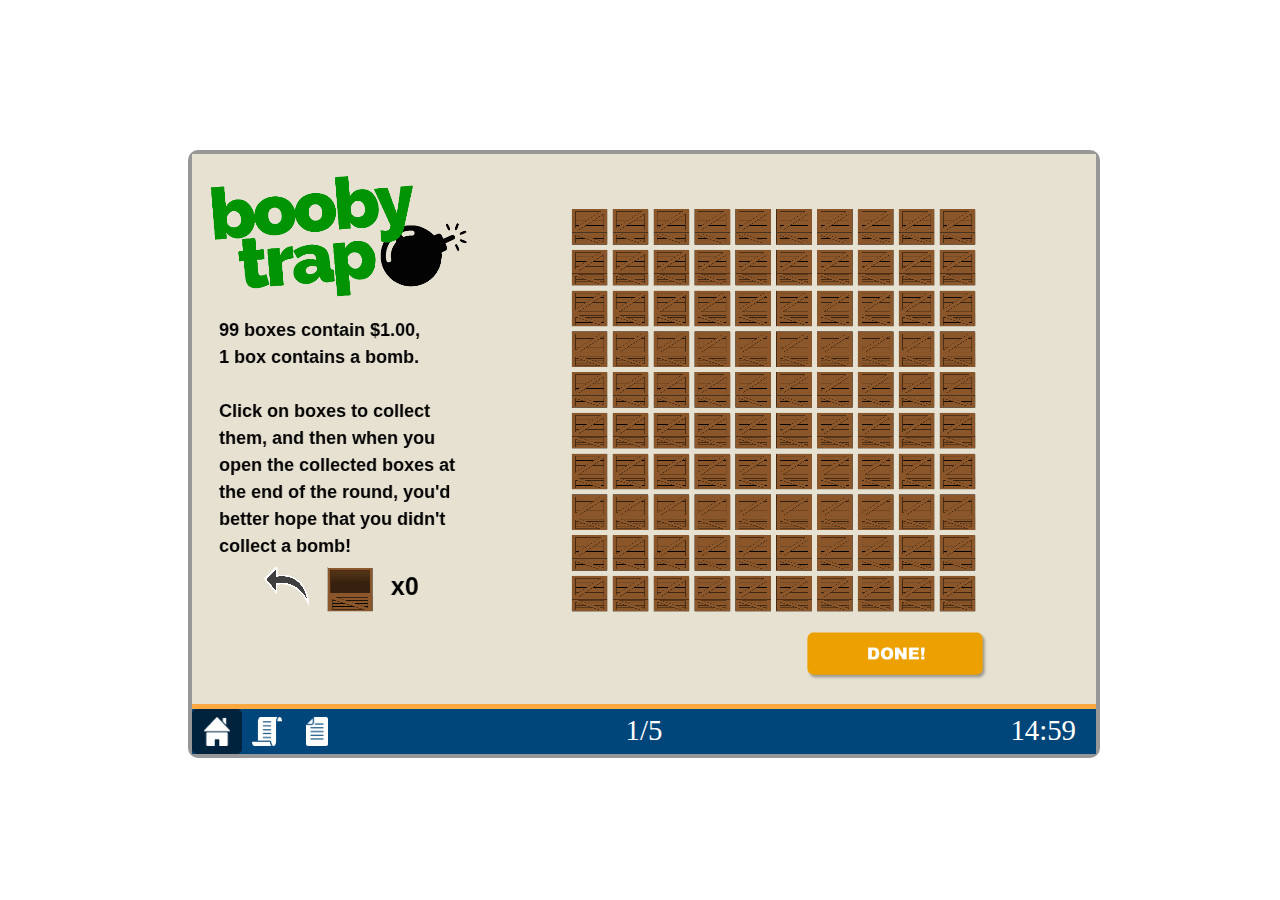
<file: games/boobyTrap/index.html>
<!DOCTYPE html>

<html lang="en" xmlns="http://www.w3.org/1999/xhtml">
<head>
    <meta charset="utf-8" />
    <title>Booby Trap</title>
    <link rel="stylesheet" href="css/main.css" type="text/css" />
    <link rel="stylesheet" href="../../css/menuBar.css" type="text/css" />
    <script src="../../libraries/cometd.js"></script>
    <script src="../../libraries/jquery-2.1.1.min.js"></script>
    <script src="../../libraries/jquery.cometd.js"></script>
    <script src="../../libraries/phaser.min.js"></script>
    
    <script src='../../libraries/moblabPhaser.js'></script>
    <script src='../../libraries/moblabController.js'></script>
    <!--<script type="text/javascript" src="https://www.parsecdn.com/js/parse-1.2.18.min.js"></script>-->
</head>

<body>
    <div id='phaserGame'>
        <!--<div class='menuBar'></div>-->
    </div>
</body>
    
    <script src="js/controller.js"></script>
    <script src="js/view.js"></script>
    <script src="js/simulator.js"></script>
    
</html>
</file>
<file: games/boobyTrap/css/main.css>
body {
        margin: 0;
        text-align:center;
}

#phaserGame {
        position: absolute;
        height:600px;
        width:904px;
        border: solid 4px #979797;
        border-radius:10px;
        top: 50%;
        left:50%;
        margin-top: -300px;
        margin-left: -452px;
        text-align:bottom;
}

.menuBar {
        width:100%;
        height:45px;
        position:absolute;
        float:bottom;
        bottom:0;
        background: #00467A;
        border-top: solid 5px #F9A93F;
}
</file>
<file: css/menuBar.css>
body {
    margin:0;
    color: white;
    font: helvetica, Arial, 'sans-serif';
    font-size: 1.8em;
}

#menuBar {
    width: 100%;
    position: absolute;
    float: bottom;
    bottom: 0;
    text-align : left;
}

.buttonContainer {
    height: 100%;
    width: 50px;
    position: relative;
    display: inline-block;
    border-radius: 5px;
    background: rgba(0,0,0,0);
    text-align:center;
}

.buttonContainer:hover {
    background: rgba(0,0,0,0.2);
    cursor: pointer;
}

.menuButton {
    position:relative;
    margin-top:8px;
}

.menuText {
    width: 100px;
    display: inline-block;
    font-size:20;
    padding-top: 5px;
}

#roundText {
    position:absolute;
    left:50%;
    text-align:center;
    margin-left: -50px;
}

#timer {
    float:right;
    text-align:right;
    
    padding-right:20px;
}

.popup{
    height:100%;
    width:100%;
    /*background: rgba(0,0,0,0.9);*/
    position:absolute;
    font-size: 30;
}

#rules{
    background-image: url('../img/popupElements.png');
    background-size: cover;
}

#history{
    background-image: url('../img/historyPage.png');
    background-size: cover;
}
</file>
